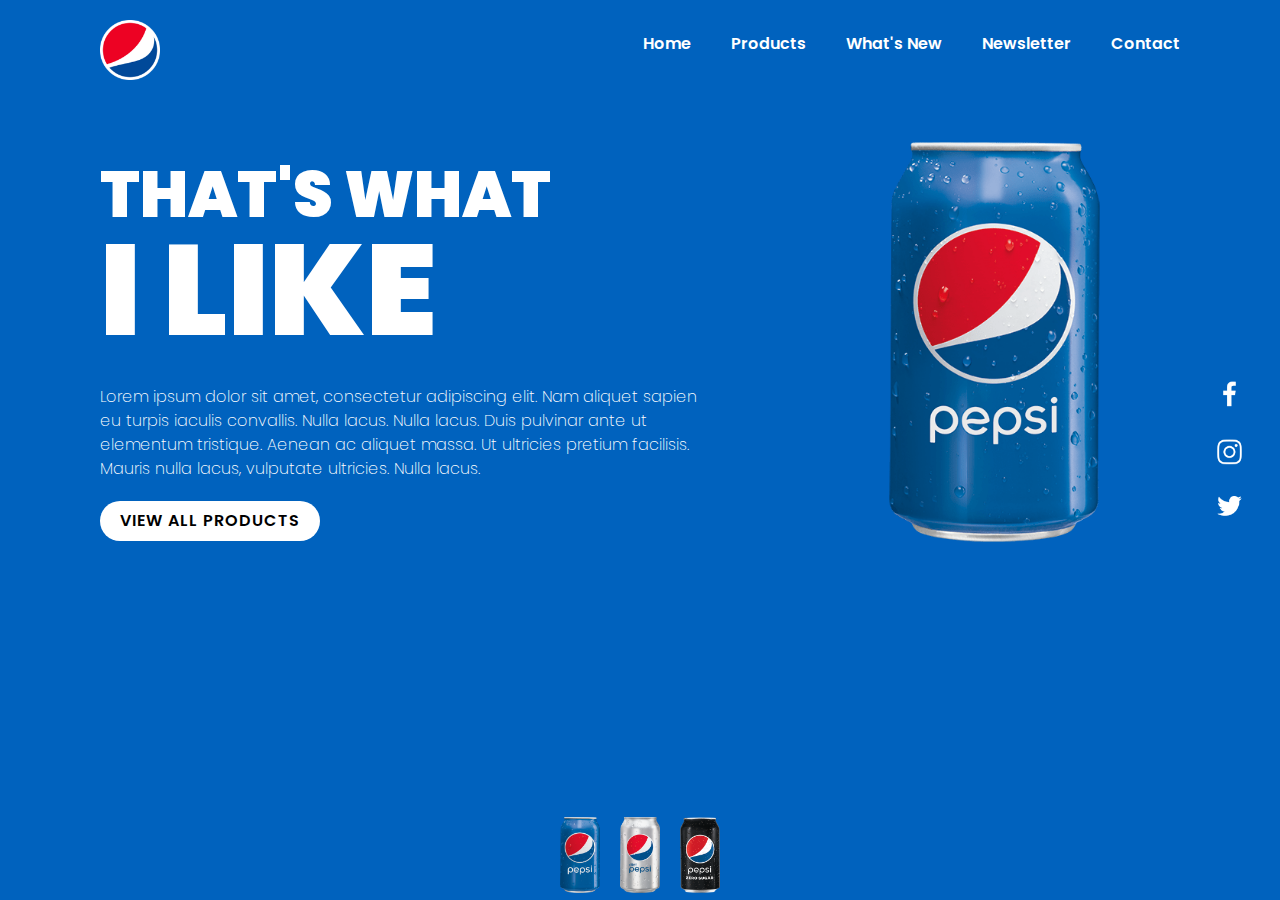
<file: index.html>
<!DOCTYPE html>
<html lang="en">
<head>
    <meta charset="UTF-8">
    <meta http-equiv="X-UA-Compatible" content="IE=edge">
    <meta name="viewport" content="width=device-width, initial-scale=1.0">
    <link rel="stylesheet" href="css/style.css">
    <link rel="stylesheet" href="css/media.css">
    <script src="js/scripts.js"></script>
    <title>PEPSI</title>
</head>

<body>
    
<header>
    <a href="#"><img src="img/logo.png"  class="logo" alt=""></a>
    <ul>
        <li><a href="">Home</a></li>
        <li><a href="">Products</a></li>
        <li><a href="">What's New</a></li>
        <li><a href="">Newsletter</a></li>
        <li><a href="">Contact</a></li>
    </ul>
</header>

<div class="content">
    <div class="textbox">
        <h2>THAT'S WHAT<br><span>I LIKE</span></h2>
        <br>
        <p>
            Lorem ipsum dolor sit amet, consectetur adipiscing elit. 
            Nam aliquet sapien eu turpis iaculis convallis. Nulla lacus. Nulla lacus. 
            Duis pulvinar ante ut elementum tristique. 
            Aenean ac aliquet massa. Ut ultricies pretium facilisis. 
            Mauris nulla lacus, vulputate ultricies. Nulla lacus.
        </p>
        <a href="#">View ALL Products</a>
    </div>
    <div class="imgbox">
        <img src="img/pepsi001.png" alt="" class="pepsi">
    </div>

<div>
    <ul class="thumb">
        <li><img src="img/pepsi001.png" onclick="imgSlider('img/pepsi001.png');changeBgColor('#0062be')"></li>
        <li><img src="img/pepsi002.png" onclick="imgSlider('img/pepsi002.png');changeBgColor('#e60c2c')"></li>
        <li><img src="img/pepsi003.png" onclick="imgSlider('img/pepsi003.png');changeBgColor('#1e1e1e')"></li>
    </ul>

    <ul class="socials">
        <li><a href=""><img src="img/facebook.png" alt=""></a></li>
        <li><a href=""><img src="img/instagram.png" alt=""></a></li>
        <li><a href=""><img src="img/twitter.png" alt=""></a></li>
    </ul>
</div>

</body>
</html>
</file>
<file: css/style.css>
@import url('https://fonts.googleapis.com/css2?family=Poppins:100,200,300,400,500,600,700,800,900wght@100&display=swap');

*{
    margin: 0;
    padding: 0;
    font-family: 'Poppins', sans-serif;
    box-sizing: border-box;
}

a{
    text-decoration: none;
}

ul{
    list-style: none;
}

body{
    background-color: #0062be;
    margin: 0px auto;
    padding: 0px 100px 10px 100px;
}

header{
    display: flex;
    justify-content: space-between;
    align-items: center;
}

header ul{
    display: flex;
}

header ul li a{
    margin-left: 40px;
    color: white;
    font-weight: 600;
}

.logo{
    margin-top: 20px;
    max-width: 60px;
}

.content{
    display: flex;
    justify-content: space-between;
}

.textbox{
    margin-top: 60px;
    color: white;
    max-width: 600px;
    line-height: 1.5em;
}

.textbox h2{
    font-size: 4em;
    font-weight: 900;
    line-height: 1.5em;
    text-transform: uppercase;
}

.textbox h2 span{
    font-size: 2em;
    font-weight: 900;
}

.textbox p{
    font-weight: 200;
}

.textbox a{
    display: inline-block;
    color: black;
    font-weight: 600;
    background-color: white;
    margin-top: 20px;
    padding: 8px 20px;
    border-radius: 40px;
    text-transform: uppercase;
    letter-spacing: 1px;
}

.imgbox{
    width: 600px;
    display: flex;
    margin-top: 55px;
    padding-left: 50px;
    padding-right: 80px;
    justify-content: flex-end;
}

.imgbox img{
    max-height: 400px;
    max-width: 220px;
}

.thumb{
    position: fixed;
    left: 50%;
    bottom: 0px;
    display: flex;
    transform: translateX(-50%);
}

.thumb li{
    display: inline-block;
    margin: 0 10px;
    cursor: pointer;
    transition: 0,5s;
}

.thumb li:hover{
    transform: translateY(-15px);
}
.thumb li img{
    width: 40px;
}

.socials{
    position: fixed;
    top: 50%;
    right: 30px;
    transform: translateY(-50%);
    display: flex;
    justify-content: center;
    align-items: center;
    flex-direction: column;
}

.socials li a{
    display: inline-block;
    filter: invert(1);
    margin: 5px 0;
    transform: scale(0.6);
}
</file>
<file: css/media.css>
@media screen and (max-width: 800px){

    body{
        padding: 0px 50px 10px 15px;
    }

    .logo{
        max-width: 50px;
    }

    header{
        margin-bottom: -40px;
    }

    header ul{
        flex-direction: column;
    }

    header ul li a{
        display: none;
    }

    .content{
        flex-direction: column;
    }

    .textbox h2{
        font-size: 2.5em;
    }

    .imgbox{
        width: 250px;
    }

    .imgbox img{
        width: 150px;
        
    }

    .thumb{
        position: fixed;
        left: 75%;
        bottom: 10px;
        top: auto;
        display: flex;
    }

    .thumb li:hover{
        transform: translateY(-15px);
    }

    .socials{
        position: fixed;
        right: 5px;
    }
}
</file>
